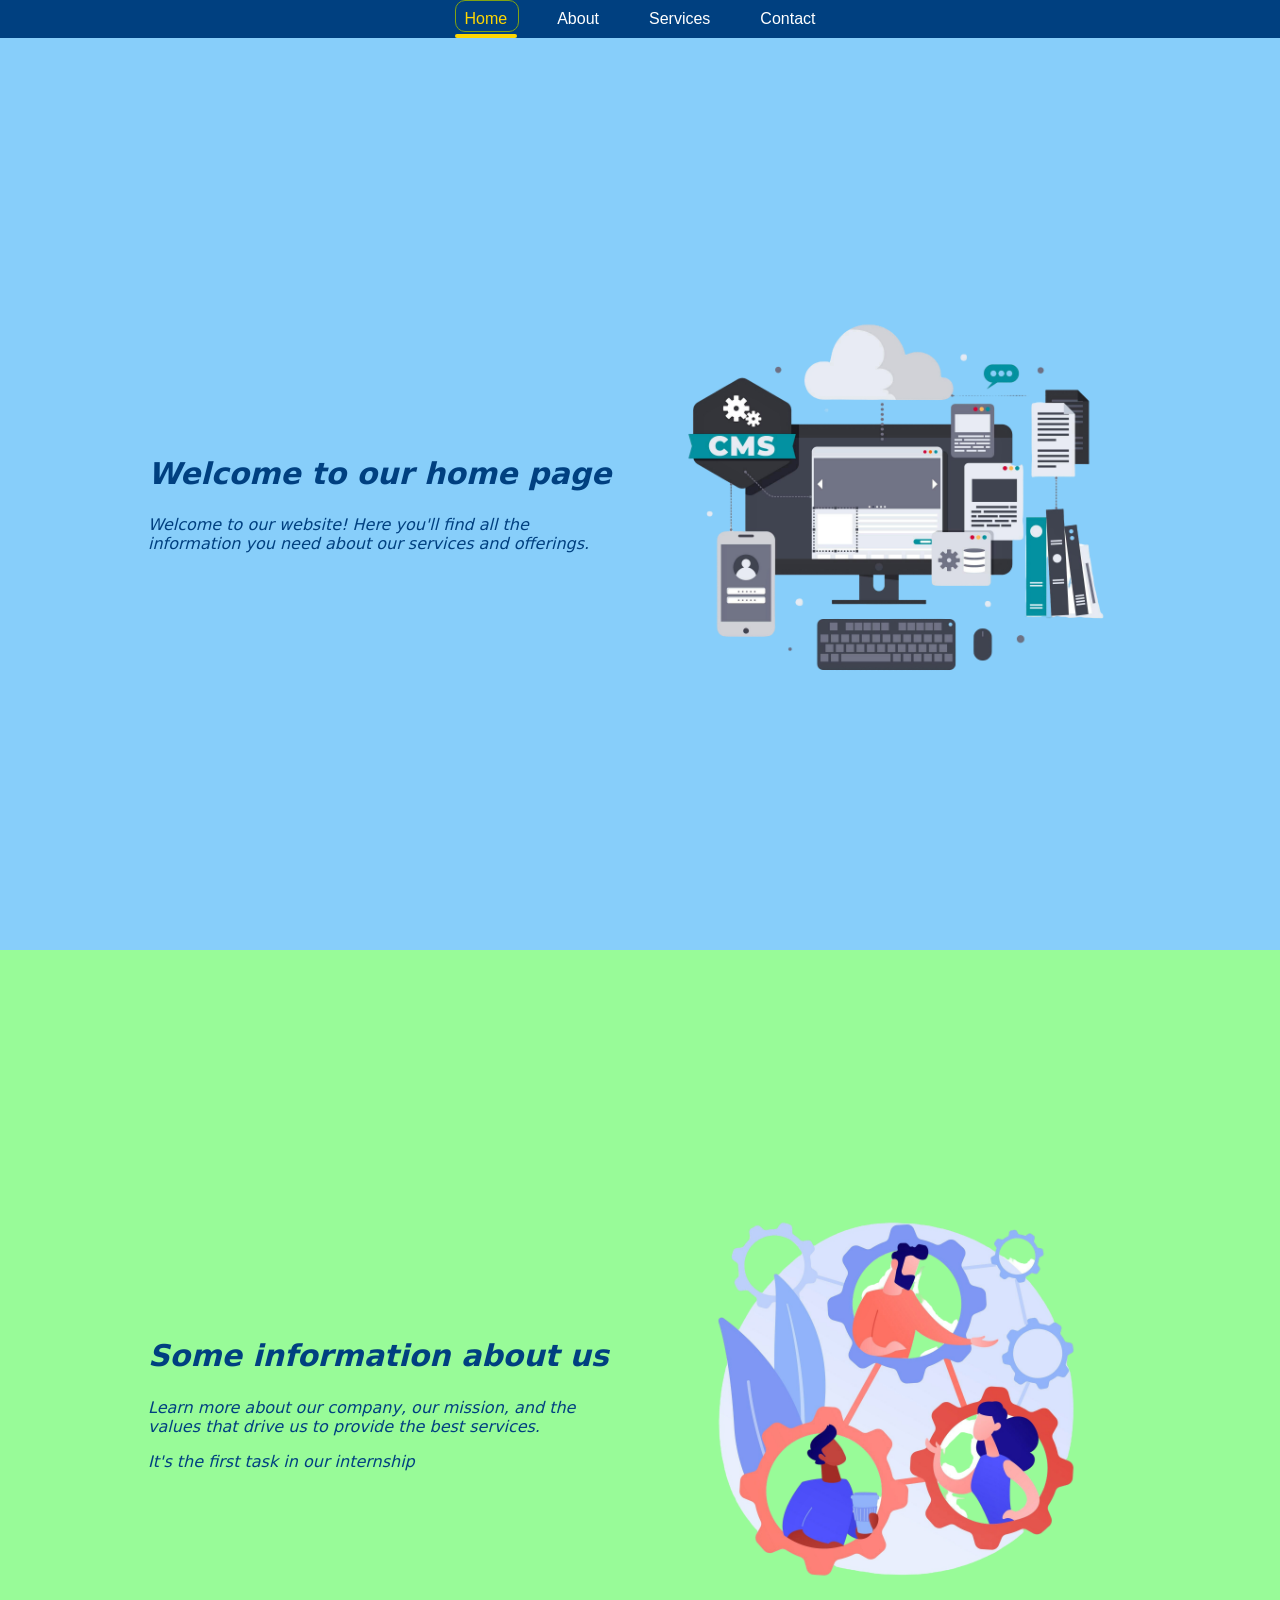
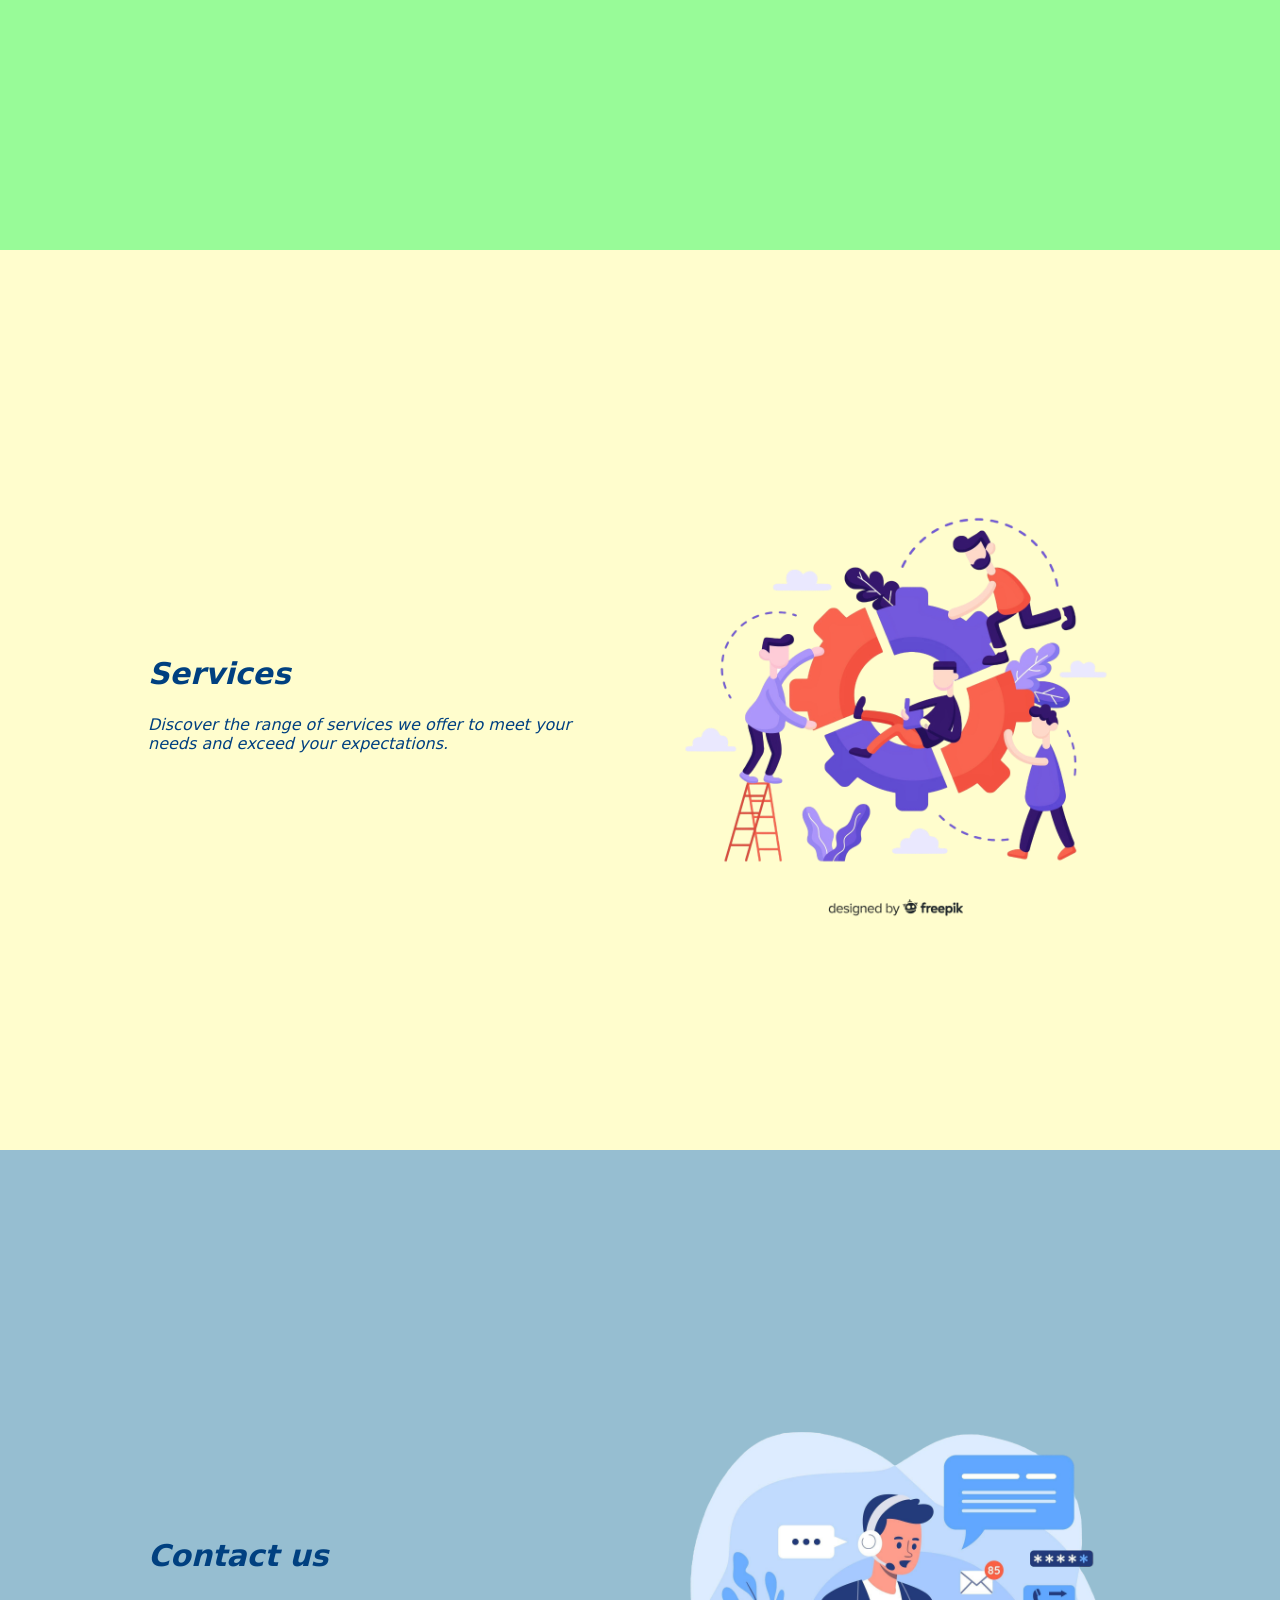
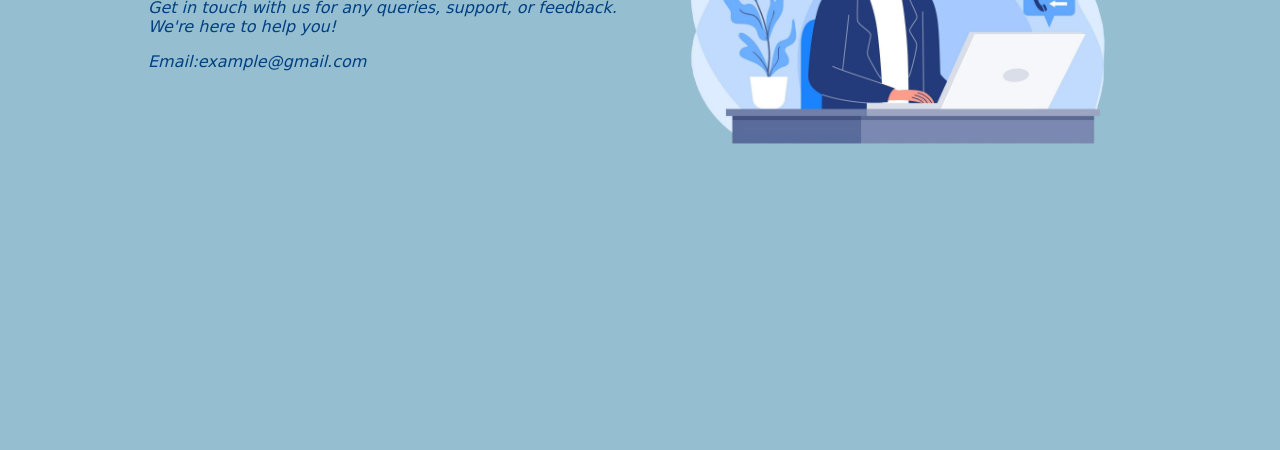
<file: index.html>
<!DOCTYPE html>
<html lang="en">

<head>
    <meta charset="UTF-8">
    <meta name="viewport" content="width=device-width, initial-scale=1.0">
    <title>Interactive Navigation Menu</title>
    <link rel="stylesheet" href="styles.css">
    <link rel="preconnect" href="https://fonts.googleapis.com">
    <link rel="preconnect" href="https://fonts.gstatic.com" crossorigin>
    <link
        href="https://fonts.googleapis.com/css2?family=Montserrat:ital,wght@0,100..900;1,100..900&family=Sour+Gummy:ital,wght@0,100..900&display=swap"
        rel="stylesheet">
</head>

<body>
    <nav id="navbar">
        <ul>
            <div class="indicator"></div>
            <li><a href="#home" class="active">Home</a></li>
            <li><a href="#about">About</a></li>
            <li><a href="#services">Services</a></li>
            <li><a href="#contact">Contact</a></li>
        </ul>
    </nav>

    <div id="content">
        <section id="home">
            <div class="content-block">
                <div class="text-block">
                    <h1>Welcome to our home page</h1>
                    <p>Welcome to our website! Here you'll find all the information you need about our services and offerings.</p>
                </div>
                <div class="image-block"> <img src="/Images/home.png" alt="Home Image"> </div>
            </div>
        </section>
        <section id="about">
            <div class="content-block">
                <div class="text-block">
                    <h1>Some information about us</h1>
                    <p>Learn more about our company, our mission, and the values that drive us to provide the best services.</p>
                    <p>It's the first task in our internship</p>
                </div>
                <div class="image-block"> <img src="Images/about.png" alt="About Image"> </div>
            </div>
        </section>
        <section id="services">
            <div class="content-block">
                <div class="text-block">
                    <h1>Services</h1>
                    <p>Discover the range of services we offer to meet your needs and exceed your expectations.</p>
                </div>
                <div class="image-block"> <img src="/Images/people-connecting-puzzle-pieces.png" alt="Services Image"> </div>
            </div>
        </section>
        <section id="contact">
            <div class="content-block">
                <div class="text-block">
                    <h1>Contact us</h1>
                    <p>Get in touch with us for any queries, support, or feedback. We're here to help you!</p>
                    <p>Email:example@gmail.com</p>
                </div>
                <div class="image-block"> <img src="Images/contact.png" alt="Contact Image"> </div>
            </div>
        </section>
    </div>

    <script src="script.js"></script>
</body>

</html>
</file>
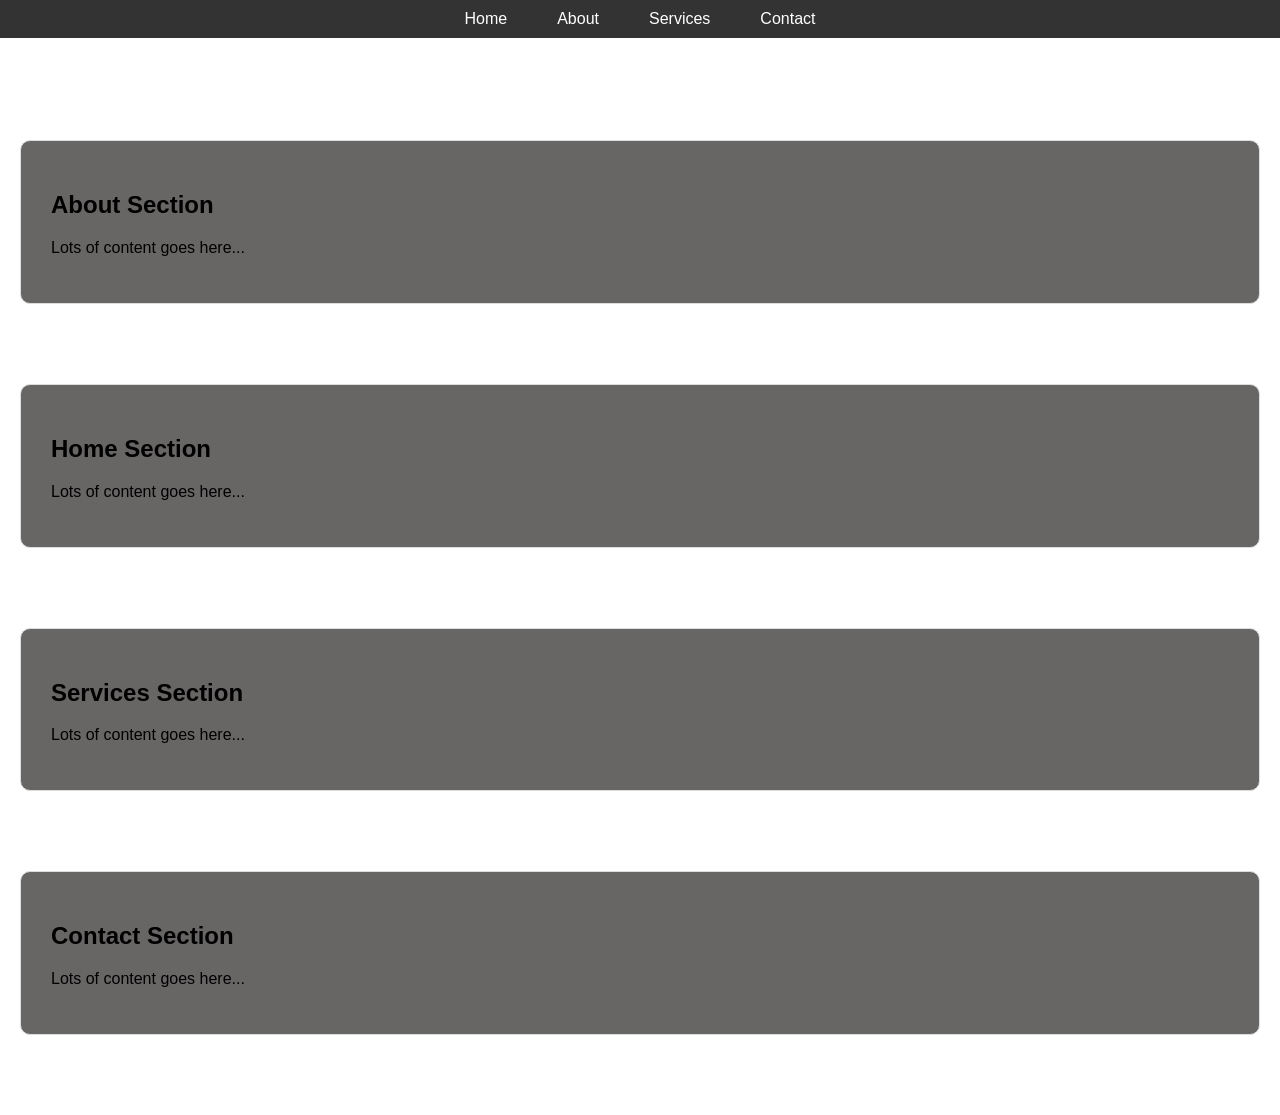
<file: about.html>
<!DOCTYPE html>
<html lang="en">
<head>
  <meta charset="UTF-8">
  <meta name="viewport" content="width=device-width, initial-scale=1.0">
  <title>Interactive Navigation Menu</title>
  <link rel="stylesheet" href="style.css">
</head>
<body>
  <nav id="navbar">
    <ul>
      <li><a href="home.html">Home</a></li>
      <li><a href="about.html">About</a></li>
      <li><a href="services.html">Services</a></li>
      <li><a href="contact.html">Contact</a></li>
    </ul>
  </nav>
  <section id="home"> <h1>About Section</h1> <p>Lots of content goes here...</p> </section> 
  <section id="about"> <h1>Home Section</h1> <p>Lots of content goes here...</p> </section> 
  <section id="services"> <h1>Services Section</h1> <p>Lots of content goes here...</p> </section> 
  <section id="contact"> <h1>Contact Section</h1> <p> Lots of content goes here...</p> </section>
  <script src="script.js"></script>
</body>
</html>
</file>
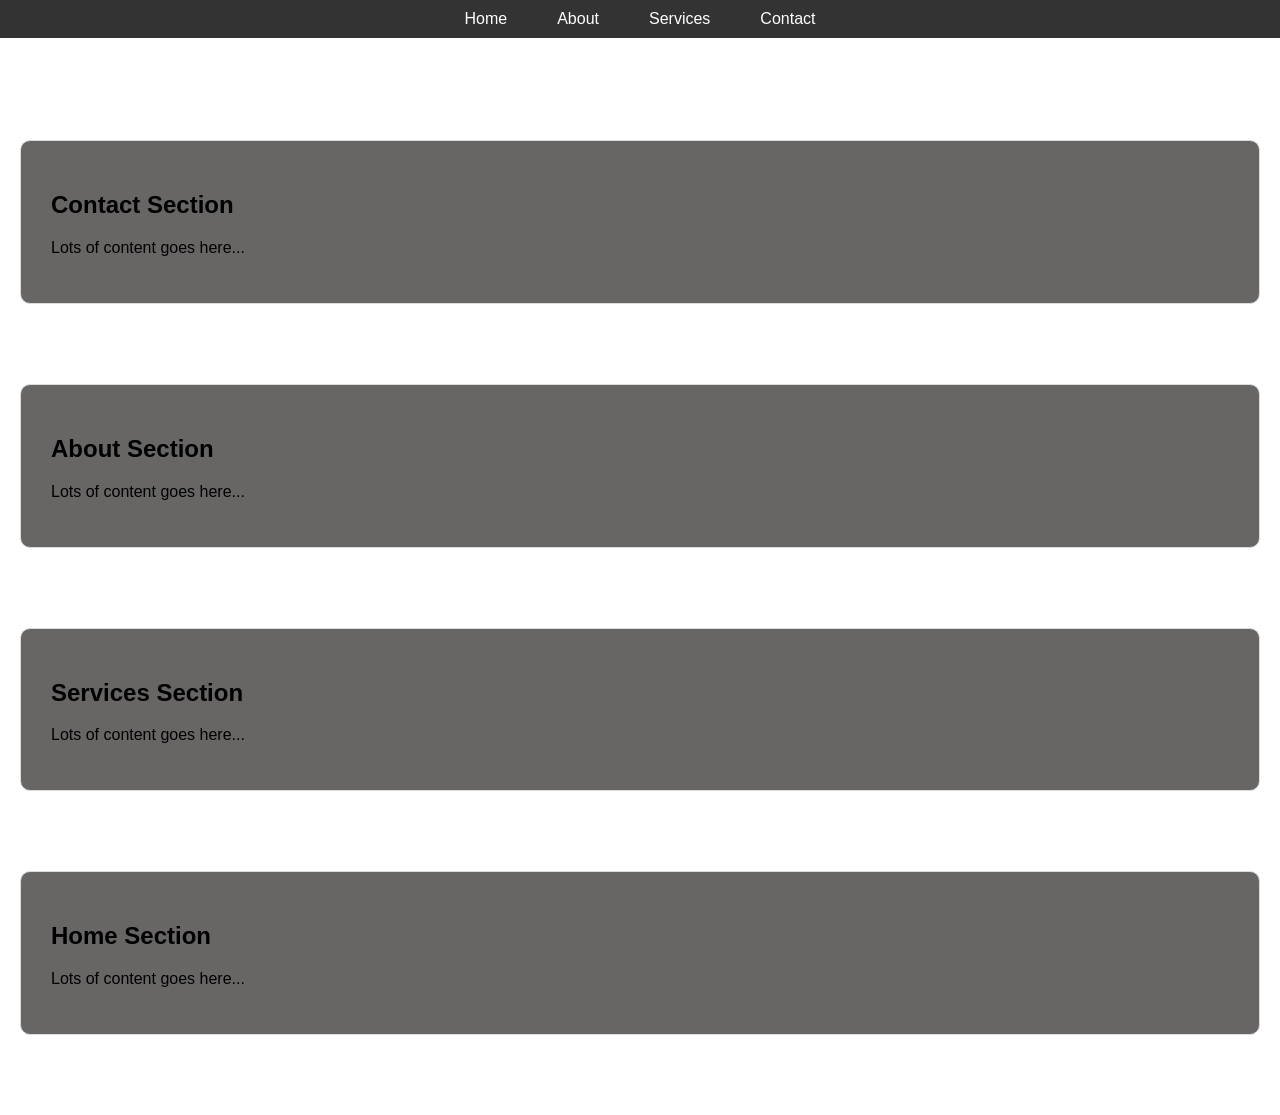
<file: contact.html>
<!DOCTYPE html>
<html lang="en">
<head>
  <meta charset="UTF-8">
  <meta name="viewport" content="width=device-width, initial-scale=1.0">
  <title>Interactive Navigation Menu</title>
  <link rel="stylesheet" href="style1.css">
</head>
<body>
  <nav id="navbar">
    <ul>
      <li><a href="home.html">Home</a></li>
      <li><a href="about.html">About</a></li>
      <li><a href="services.html">Services</a></li>
      <li><a href="contact.html">Contact</a></li>
    </ul>
  </nav>
  <section id="home"> <h1>Contact Section</h1> <p>Lots of content goes here...</p> </section> 
  <section id="about"> <h1>About Section</h1> <p>Lots of content goes here...</p> </section> 
  <section id="services"> <h1>Services Section</h1> <p>Lots of content goes here...</p> </section> 
  <section id="contact"> <h1>Home Section</h1> <p> Lots of content goes here...</p> </section>
  <script src="script.js"></script>
</body>
</html>
</file>
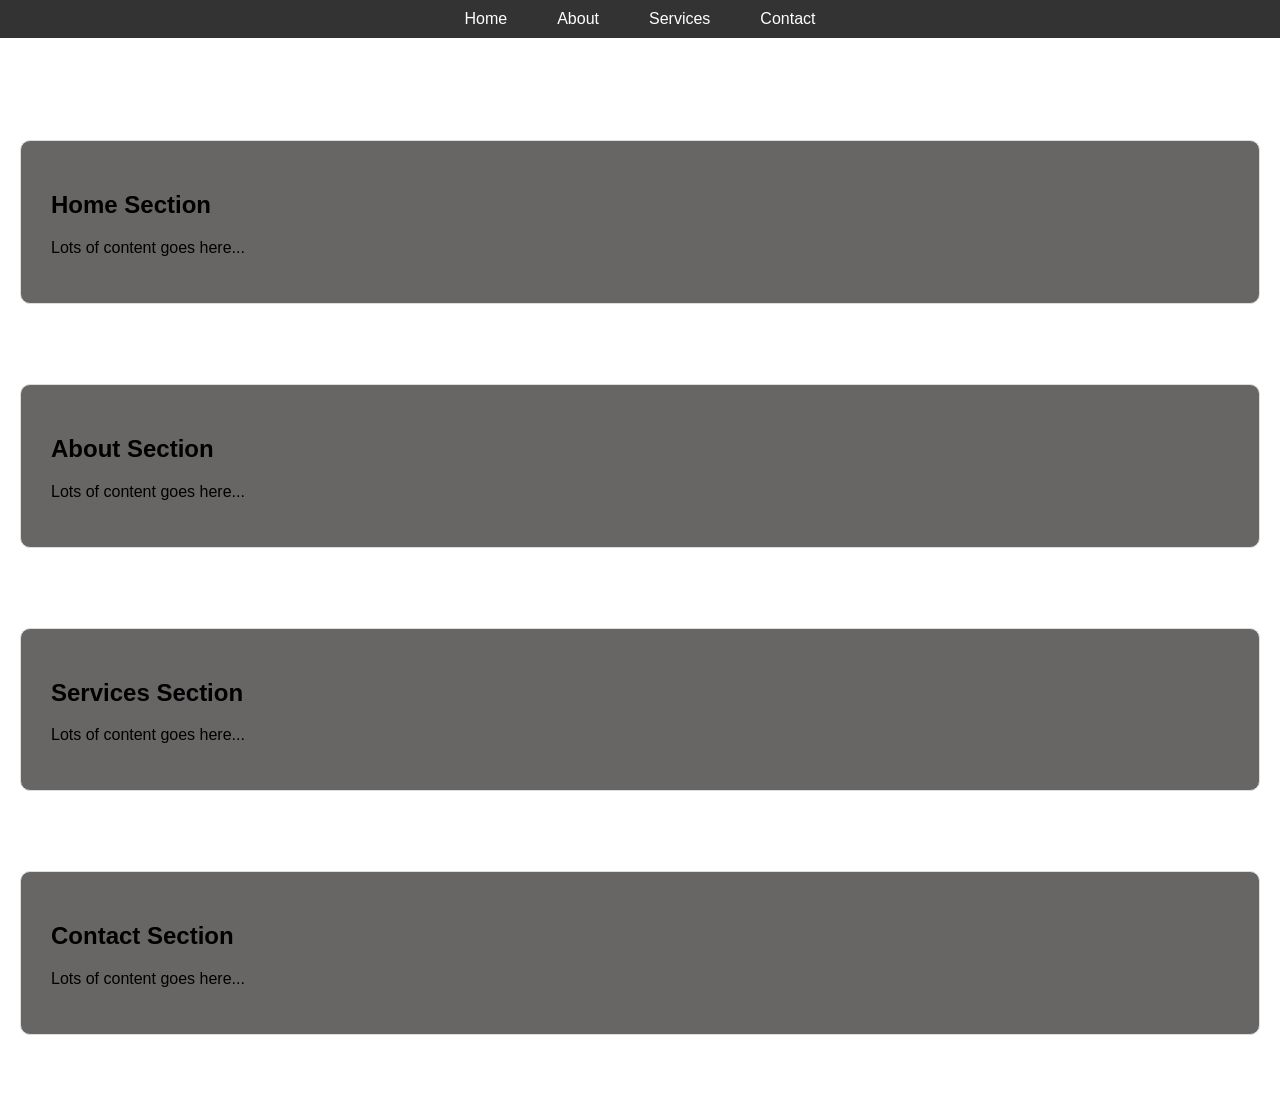
<file: home.html>
<!DOCTYPE html>
<html lang="en">
<head>
  <meta charset="UTF-8">
  <meta name="viewport" content="width=device-width, initial-scale=1.0">
  <title>Interactive Navigation Menu</title>
  <link rel="stylesheet" href="style1.css">
</head>
<body>
  <nav id="navbar">
    <ul>
      <li><a href="home.html">Home</a></li>
      <li><a href="about.html">About</a></li>
      <li><a href="services.html">Services</a></li>
      <li><a href="contact.html">Contact</a></li>
    </ul>
  </nav>
  <section id="home"> <h1>Home Section</h1> <p>Lots of content goes here...</p> </section> 
  <section id="about"> <h1>About Section</h1> <p>Lots of content goes here...</p> </section> 
  <section id="services"> <h1>Services Section</h1> <p>Lots of content goes here...</p> </section> 
  <section id="contact"> <h1>Contact Section</h1> <p> Lots of content goes here...</p> </section>
  <script src="script.js"></script>
</body>
</html>
</file>
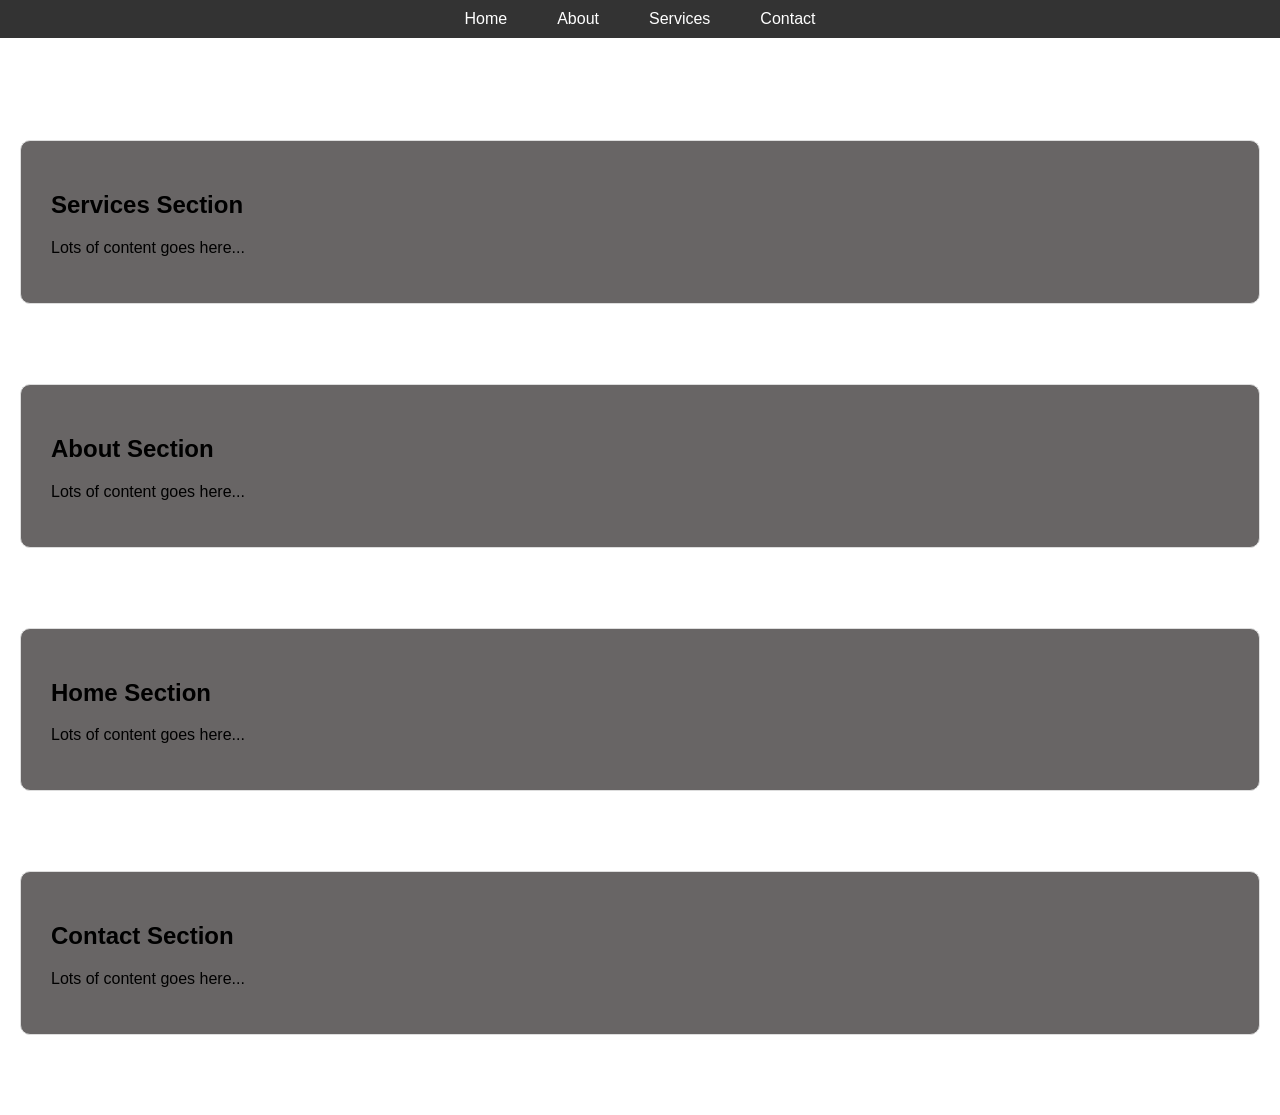
<file: services.html>
<!DOCTYPE html>
<html lang="en">
<head>
  <meta charset="UTF-8">
  <meta name="viewport" content="width=device-width, initial-scale=1.0">
  <title>Interactive Navigation Menu</title>
  <link rel="stylesheet" href="style.css">
</head>
<body>
  <nav id="navbar">
    <ul>
      <li><a href="home.html">Home</a></li>
      <li><a href="about.html">About</a></li>
      <li><a href="services.html">Services</a></li>
      <li><a href="contact.html">Contact</a></li>
    </ul>
  </nav>
  <section id="home"> <h1>Services Section</h1> <p>Lots of content goes here...</p> </section> 
  <section id="about"> <h1>About Section</h1> <p>Lots of content goes here...</p> </section> 
  <section id="services"> <h1>Home Section</h1> <p>Lots of content goes here...</p> </section> 
  <section id="contact"> <h1>Contact Section</h1> <p> Lots of content goes here...</p> </section>
  <script src="script.js"></script>
</body>
</html>
</file>
<file: styles.css>
/* styles.css */
body {
    font-family: Arial, sans-serif;
    margin: 0;
    padding: 0;
    scroll-behavior: smooth;
    /* Enable smooth scrolling */
    background-color: #87CEFA;
    font-family: Arial, Helvetica, sans-serif;
}
body h1{
    font-family: 'Franklin Gothic Medium', 'Arial Narrow', Arial, sans-serif;
    font-size: 30px;
}

#navbar {
    position: fixed;
    top: 0;
    left: 0;
    width: 100%;
    background-color: #004080;
    padding: 10px 0;
    transition: background-color 0.3s;
    z-index: 10;
}

#navbar ul {
    list-style-type: none;
    display: flex;
    justify-content: center;
    margin: 0;
    padding: 0;
    left: 0;
    width: 100%;
    position: re;
    padding-left: 0;
}

#navbar ul li {
    position: relative;
    margin: 0 15px;
}

#navbar ul li a {
    color: white;
    text-decoration: none;
    padding: 5px 10px;
    transition: color 0.3s;
    transition: color 0.3s;
    position: relative;
    z-index: 1;
}


#navbar ul li a:hover {
    color: #FFD700;
}

#navbar ul li a.active {
    color: #FFD700;
    /* Highlight the active link */
}

#content {
    padding-top: 0px;
    /* Space for the fixed navbar */
}

section {
    height: calc(100vh - 0px);
    /* Fill the viewport height minus the navbar height */
    display: flex;
    justify-content: center;
    /* Center horizontally */
    align-items: center;
    /* Center vertically */
    padding: 0;
    /* Remove padding to avoid additional spacing */
    box-sizing: border-box;
    transition: background-color 0.3s;
}

section:first-of-type {
    margin-top: 50px;
}

#home {
    background-color: #87CEFA;
    border: 0px;
}

#about {
    background-color: #98FB98;
}

#services {
    background-color: #fffdcd;
}

#contact {
    background-color: #96bed1;
}

#navbar ul::before {
    content: "";
    position: absolute;
    bottom: 0;
    left: 0;
    width: 0;
    height: 0;
    border: 0;
    background-color: transparent;
    transition: all 0.3s ease;
    z-index: 0;
}

#navbar ul li a.active::after {
    content: "";
    position: absolute;
    bottom: 0;
    left: 0;
    width: 100%;
    height: 30px;
    border: 1px solid rgb(129, 163, 17);
    border-radius: 10px;
    background-color: transparent;
    z-index: -1;
}

#navbar .indicator {
    position: absolute;
    bottom: 0;
    left: 0;
    width: 0;
    height: 4px;
    background-color: #FFD700;
    border-radius: 4px;
    transition: all 0.3s ease;
    
}

.content-block {
    display: flex;
    justify-content: space-between;
    /* Ensure text and image are spaced out */
    align-items: center;
    /* Center content within the block */
    width: 80%;
    /* Adjust as needed */
    max-width: 1200px;
    /* Optional: Max width for the content block */
    opacity: 0; /* Initially hidden */
    transform: translateY(30px); /* Initial position for the slide-in effect */
    transition: opacity 2s ease, transform 2s ease; /* Smooth transition */
}

.fade-in {
    opacity: 1;
    transform: translateY(0); /* Slide into position */
}

.text-block {
    flex: 1;
    padding: 20px;
    text-align: left;
    /* Add padding for spacing */
}
.text-block h1 {
    font-family: system-ui;
    font-style: italic;
    color:#004080;
    /* Add padding for spacing */
}
.text-block p {
    font-family: system-ui;
    font-style: italic;
    color:#004080;
    /* Add padding for spacing */
}
.image-block {
    flex: 1;
    display: flex;
    justify-content: center;
    align-items: center;
    padding: 20px;
    /* Add padding for spacing */
}

.image-block img {
    max-width: 100%;
    height: auto;
    border-radius: 10px;
    border: 0px solid #ddd;
}
</file>
<file: style.css>
/* styles.css */
body {
    font-family: Arial, sans-serif;
    margin: 0;
    padding: 0;
    padding-top: 60px;
    transition: background-color 0.3s; 
  }
  
  #navbar {
    position: fixed;
    width: 100%;
    background-color: #333;
    color: white;
    padding: 10px 0;
    top: 0;
    transition: background-color 0.3s;
  }
  
  #navbar ul {
    list-style-type: none;
    display: flex;
    justify-content: center;
    margin: 0;
    padding: 0;
  }
  
  #navbar ul li {
    margin: 0 15px;
  }
  
  #navbar ul li a {
    color: white;
    text-decoration: none;
    padding: 5px 10px;
    transition: color 0.3s;
  }
  
  #navbar ul li a:hover {
    color: yellow;
  }
  
  .scrolled {
    background-color: #7b0c0c !important;
  }
  section { 
    margin-top: 90px ; /* Adjust this value if necessary to match the height of your navbar */ 
    padding: 20px;
  }
  section { margin: 80px 20px; /* Adds space around each section */
     padding: 30px; 
     border: 1px solid #ddd; 
     border-radius: 10px; /* Adds rounded corners */
      background-color: #686565;
      transition: background-color 0.3s; /* Smooth transition effect */  
    }
    section:hover { 
      background-color: #e0e0e0; /* Change this to your desired hover color */
     }
</file>
<file: style1.css>
/* styles.css */
body {
    font-family: Arial, sans-serif;
    margin: 0;
    padding: 0;
    padding-top: 60px;
  }
  
  #navbar {
    position: fixed;
    width: 100%;
    background-color: #333;
    color: white;
    padding: 10px 0;
    top: 0;
    transition: background-color 0.3s;
  }
  
  #navbar ul {
    list-style-type: none;
    display: flex;
    justify-content: center;
    margin: 0;
    padding: 0;
  }
  
  #navbar ul li {
    margin: 0 15px;
  }
  
  #navbar ul li a {
    color: white;
    text-decoration: none;
    padding: 5px 10px;
    transition: color 0.3s;
  }
  
  #navbar ul li a:hover {
    color: yellow;
  }
  
  .scrolled {
    background-color: #340dab !important;
  }
  section { 
    margin-top: 90px; /* Adjust this value if necessary to match the height of your navbar */ 
    padding: 20px;
    transition: background-color 0.3s; /* Smooth transition effect */ 
  }
 section { margin: 80px 20px; /* Adds space around each section */
     padding: 30px; 
     border: 1px solid #ddd; 
     border-radius: 10px; /* Adds rounded corners */
      background-color: #686565;
      transition: background-color 0.3s; /* Smooth transition effect */  
    }
    section:hover { 
        background-color: #e0e0e0; /* Change this to your desired hover color */
       }
</file>
